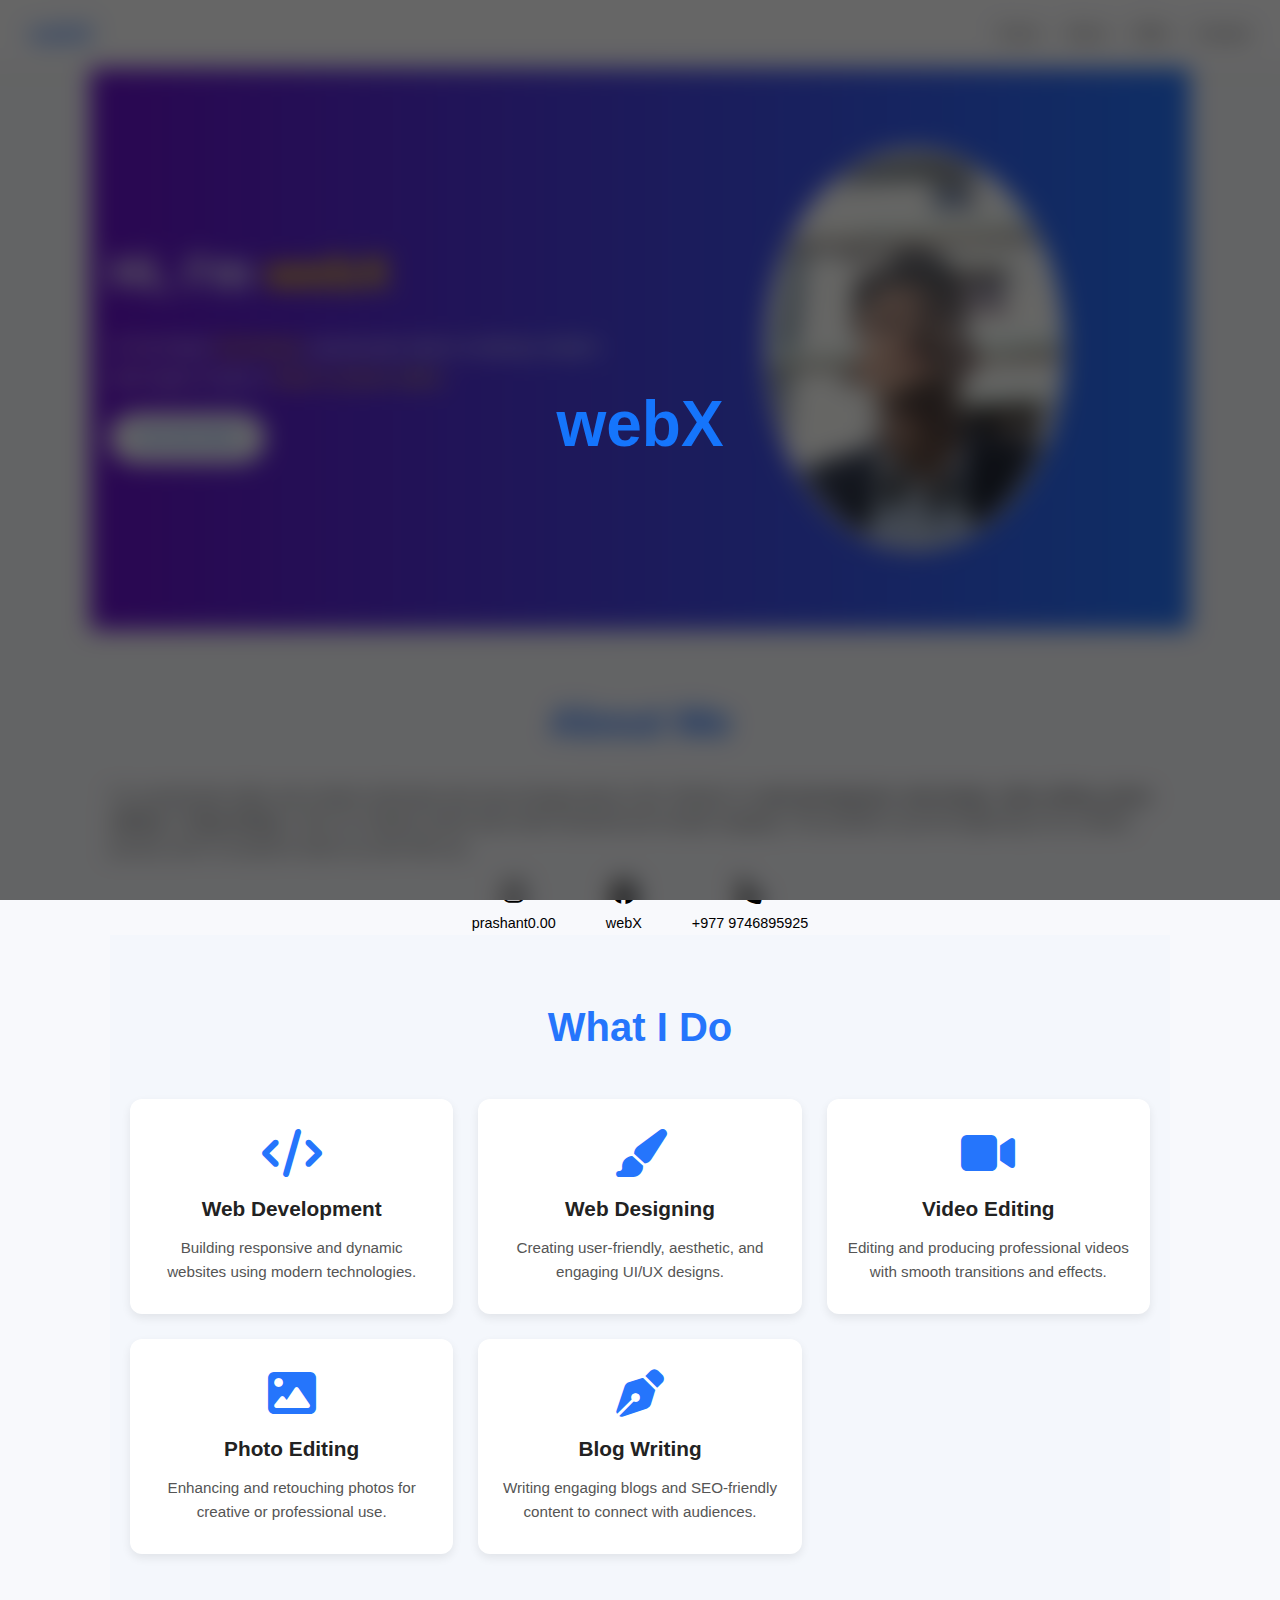
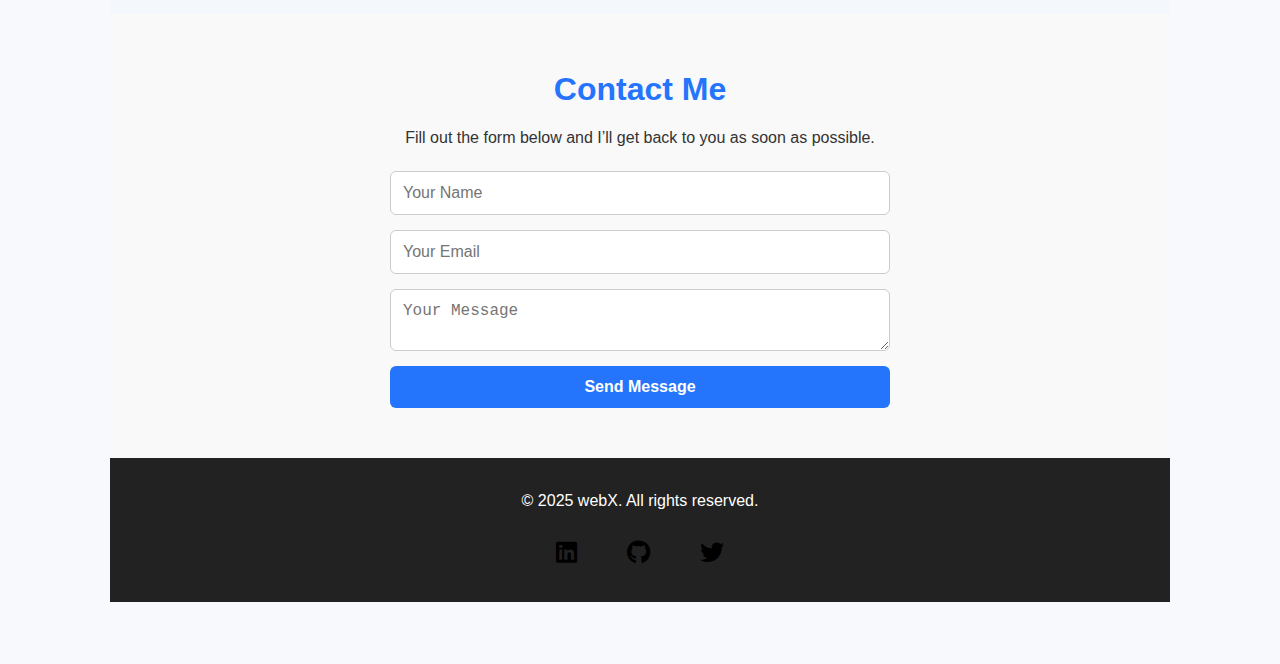
<file: index.html>
<!DOCTYPE html>
<html lang="en">
<head>
  <meta charset="UTF-8" />
  <meta name="viewport" content="width=device-width, initial-scale=1.0" />
  <title>My Portfolio</title>
  <link rel="stylesheet" href="style.css" />
  <link rel="stylesheet" href="https://cdnjs.cloudflare.com/ajax/libs/font-awesome/6.4.0/css/all.min.css">
<link rel="stylesheet" href="https://cdnjs.cloudflare.com/ajax/libs/font-awesome/6.5.1/css/all.min.css">
</head>
<body>
  
  <!-- Loader -->
  <div id="loader">
    <h1 class="loader-text">webX</h1>
    <p class="welcome-text">Welcome to my portfolio</p>
  </div>

  <!-- Main Content -->
  <div id="content" style="display: none;">
    <!-- Your portfolio site here -->
  </div>

  <script src="script.js"></script>
</body>
  <header>
    <nav class="navbar" aria-label="Main Navigation">
      <div class="logo">webX</div>
      <ul class="nav-links">
        <li><a href="#hero">Home</a></li>
        <li><a href="#about">About</a></li>
       <!--
        <li><a href="#projects">Projects</a></li>
        -->
        <li><a href="#skills">Skills</a></li>
        <li><a href="#contact">Contact</a></li>
      </ul>
    </nav>
  </header>

  <section id="hero">
    <div class="hero-content">
      <div class="hero-text">
        <h1>Hi, I'm <span>webX</span></h1>
        <p>A Full-Stack <span>Developer </span>passionate about creating modern web apps & also a<span> video & photo editor</span>.</p>
        <a href="#projects" class="btn">View My Work</a>
      </div>
      <div class="hero-image">
        <img src="img.jpg" alt="Profile picture of webX" />
      </div>
    </div>
  </section>

  

<!-- About Section -->
<section id="about">
  <h2>About Me</h2>
  <p>
    I’m a passionate editor and creative enthusiast who loves bringing ideas to life. 
    Whether it’s <b>web development</b>, <b>web design</b>, <b>video editing</b>, 
    <b>photo editing</b>, or <b>blog writing</b>, I focus on making content that’s 
    both functional and visually engaging. This portfolio is just the beginning of 
    my creative journey, and I’m excited to share my work with you.
  </p>

  
 <!-- Social links -->
<!-- Social links -->
<div class="social-links">
  <a href="https://www.instagram.com/prashant0.00" target="_blank" class="social-icon">
    <i class="fa-brands fa-instagram"></i>
    <span>prashant0.00</span>
  </a>
  <a href="https://www.facebook.com/share/16dB8HHhqW/" target="_blank" class="social-icon">
    <i class="fa-brands fa-facebook"></i>
    <span>webX</span>
  </a>
  <a href="tel:+977 9746895925" class="social-icon phone">
    <i class="fa-solid fa-phone"></i>
    <span>+977 9746895925</span>
  </a>
</div>
<!--skill/service-->
</div>  <section id="skills">
  <h2>What I Do</h2>
  <div class="skills-grid">
    <div class="skill-card">
      <i class="fas fa-code"></i>
      <h3>Web Development</h3>
      <p>Building responsive and dynamic websites using modern technologies.</p>
    </div>
    <div class="skill-card">
      <i class="fas fa-paint-brush"></i>
      <h3>Web Designing</h3>
      <p>Creating user-friendly, aesthetic, and engaging UI/UX designs.</p>
    </div>
    <div class="skill-card">
      <i class="fas fa-video"></i>
      <h3>Video Editing</h3>
      <p>Editing and producing professional videos with smooth transitions and effects.</p>
    </div>
    <div class="skill-card">
      <i class="fas fa-image"></i>
      <h3>Photo Editing</h3>
      <p>Enhancing and retouching photos for creative or professional use.</p>
    </div>
    <div class="skill-card">
      <i class="fas fa-pen-nib"></i>
      <h3>Blog Writing</h3>
      <p>Writing engaging blogs and SEO-friendly content to connect with audiences.</p>
    </div>
  </div>
</section>
<!--
  <section id="projects">
    <h2>Projects</h2>
    <div class="projects-grid">
      <div class="project-card">
        <img src="assets/project1.png" alt="Image of a sample project" />
        <h3>Project Title</h3>
        <p>Short description about the project.</p>
        <a href="#" target="_blank">View Project</a>
      </div>
      <div class="project-card">
        <img src="assets/project1.png" alt="Image of a another sample project" />
        <h3>Another Project</h3>
        <p>Another description for the project.</p>
        <a href="#" target="_blank">View Project</a>
      </div>
    </div>
  </section>
-->
<!--contact-->
<section id="contact">
  <h2>Contact Me</h2>
  <p>Fill out the form below and I’ll get back to you as soon as possible.</p>

  <form action="https://api.web3forms.com/submit" method="POST">
    <!-- Your real access key -->
    <input type="hidden" name="access_key" value="2708599b-3ac9-40b0-bc16-79ddf9a77419">

    <!-- Form fields -->
    <input type="text" name="name" placeholder="Your Name" required>
    <input type="email" name="email" placeholder="Your Email" required>
    <textarea name="message" placeholder="Your Message" required></textarea>

    <!-- Optional: redirect after submission -->
    <input type="hidden" name="redirect" value="thankyou.html">

    <button type="submit">Send Message</button>
  </form>
</section>  <footer>
    <p>© 2025 webX. All rights reserved.</p>
    <div class="social-links">
        <a href="#" aria-label="LinkedIn profile"><i class="fab fa-linkedin"></i></a>
        <a href="prashant-webX" aria-label="Github profile"><i class="fab fa-github"></i></a>
        <a href="#" aria-label="Twitter profile"><i class="fab fa-twitter"></i></a>
    </div>
  </footer>

  <script src="script.js"></script>
</body>
</html>
</file>
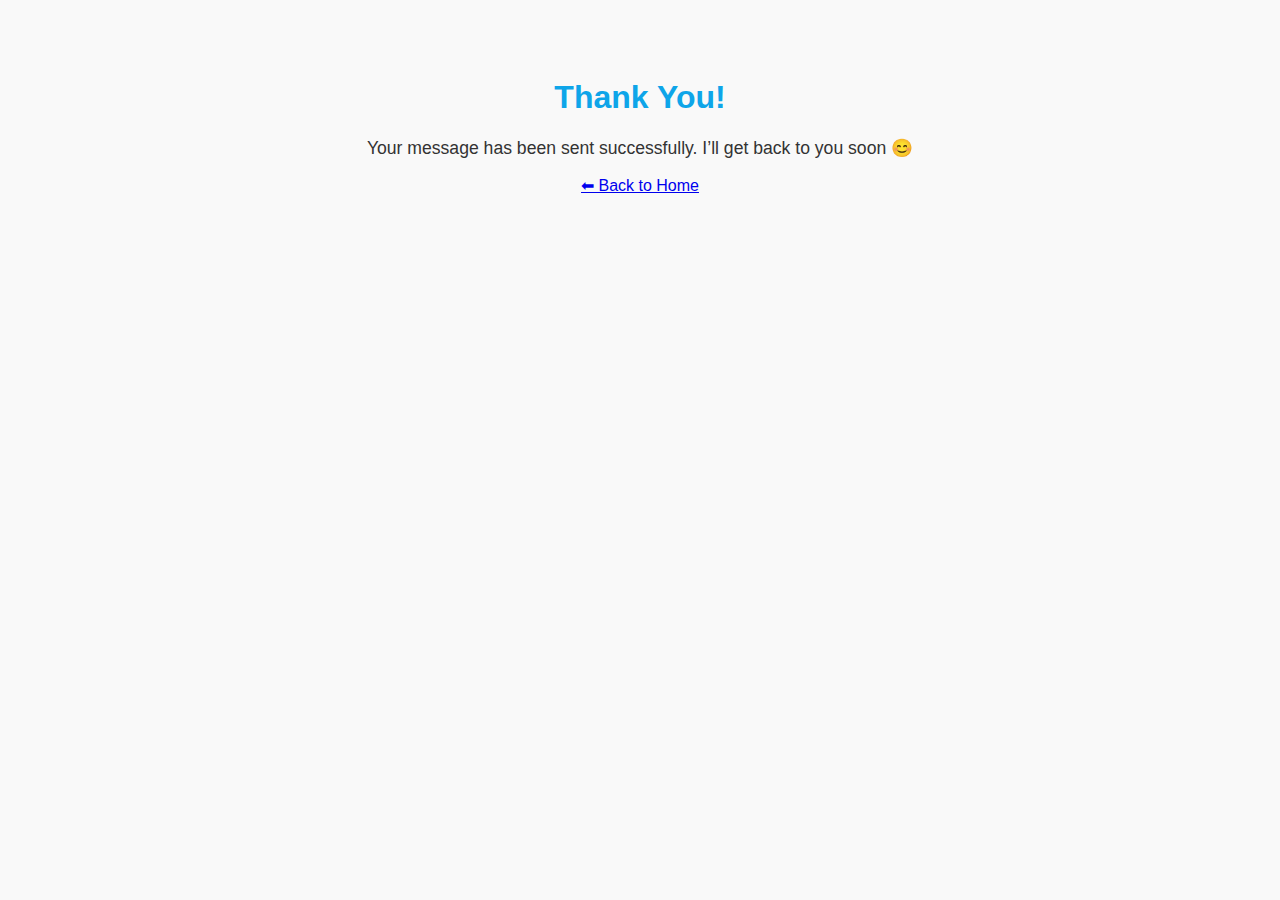
<file: thankyou.html>
<!DOCTYPE html>
<html lang="en">
<head>
  <meta charset="UTF-8">
  <meta name="viewport" content="width=device-width, initial-scale=1.0">
  <title>Thank You</title>
  <style>
    body {
      font-family: Arial, sans-serif;
      background: #f9f9f9;
      text-align: center;
      padding: 50px;
    }
    h1 {
      color: #0ea5e9;
    }
    p {
      color: #333;
      font-size: 1.1rem;
    }
  </style>
</head>
<body>
  <h1>Thank You!</h1>
  <p>Your message has been sent successfully. I’ll get back to you soon 😊</p>
  <a href="index.html">⬅ Back to Home</a>
</body>
</html>
</file>
<file: style.css>
* {
  margin: 0;
  padding: 0;
  box-sizing: border-box;
}
body {
  font-family: "Segoe UI", Tahoma, Geneva, Verdana, sans-serif;
  background: #f8f9fc;
  color: #333;
  line-height: 1.6;
}

/* Navbar */
header {
  position: sticky;
  top: 0;
  z-index: 1000;
}
.navbar {
  display: flex;
  justify-content: space-between;
  align-items: center;
  background: rgba(255, 255, 255, 0.8);
  backdrop-filter: blur(10px);
  padding: 15px 30px;
  box-shadow: 0 4px 6px rgba(0,0,0,0.05);
}
.navbar .logo {
  font-size: 1.5rem;
  font-weight: bold;
  color: #2575fc;
}
.nav-links {
  list-style: none;
  display: flex;
  gap: 25px;
}
.nav-links a {
  text-decoration: none;
  color: #333;
  font-weight: 500;
  transition: color 0.3s;
}
.nav-links a:hover {
  color: #2575fc;
}

/* Hero */
#hero {
  display: flex;
  justify-content: center;
  align-items: center;
  padding: 80px 20px;
  background: linear-gradient(to right, #6a11cb, #2575fc);
  color: white;
  text-align: center;
}
.hero-content {
  display: flex;
  flex-direction: row;
  gap: 40px;
  max-width: 1100px;
  align-items: center;
  text-align: left;
}
.hero-text {
  flex: 1;
}
.hero-text h1 {
  font-size: 3rem;
  margin-bottom: 20px;
}
.hero-text span {
  color: #ffd700;
}
.hero-text p {
  margin-bottom: 20px;
  font-size: 1.2rem;
}
.hero-image {
  flex: 1;
  display: flex;
  justify-content: center;
}
.hero-image img {
  width: 100%;
  max-width: 300px;
  border-radius: 50%;
  border: 5px solid white;
  box-shadow: 0 4px 10px rgba(0,0,0,0.2);
filter: blur(1px);
}



.btn {
  display: inline-block;
  padding: 12px 24px;
  background: white;
  color: #2575fc;
  font-weight: bold;
  border-radius: 50px;
  text-decoration: none;
  transition: background 0.3s, transform 0.2s, box-shadow 0.3s;
}
.btn:hover {
  background: #ffd700;
  transform: scale(1.05);
  box-shadow: 0 4px 8px rgba(0,0,0,0.1);
}

/* Sections */
section {
  padding: 60px 20px;
  max-width: 1100px;
  margin: auto;
}
h2 {
  text-align: center;
  margin-bottom: 30px;
  font-size: 2.5rem;
  color: #2575fc;
}

/* Skills Section */
#skills {
  padding: 60px 20px;
  background: #f4f7fc;
  text-align: center;
}
.skills-grid {
  display: grid;
  grid-template-columns: repeat(auto-fit, minmax(250px, 1fr));
  gap: 25px;
  margin-top: 40px;
}
.skill-card {
  background: white;
  padding: 30px 20px;
  border-radius: 12px;
  box-shadow: 0 4px 10px rgba(0,0,0,0.08);
  transition: transform 0.3s ease, box-shadow 0.3s ease;
}
.skill-card:hover {
  transform: translateY(-8px);
  box-shadow: 0 8px 20px rgba(0,0,0,0.15);
}
.skill-card i {
  font-size: 3rem;
  color: #2575fc;
  margin-bottom: 15px;
}
.skill-card h3 {
  margin-bottom: 10px;
  font-size: 1.3rem;
  color: #222;
}
.skill-card p {
  font-size: 0.95rem;
  color: #555;
}

/* Projects */
.projects-grid {
  display: grid;
  grid-template-columns: repeat(auto-fit, minmax(300px, 1fr));
  gap: 25px;
}
.project-card {
  background: white;
  border-radius: 10px;
  overflow: hidden;
  box-shadow: 0 4px 8px rgba(0,0,0,0.1);
  transition: transform 0.3s;
}
.project-card:hover {
  transform: translateY(-8px);
}
.project-card img {
  width: 100%;
  height: 200px;
  object-fit: cover;
  transition: transform 0.3s ease-in-out;
}
.project-card:hover img {
    transform: scale(1.05);
}
.project-card-content {
    padding: 15px;
}
.project-card h3 {
  margin-top: 0;
  margin-bottom: 5px;
}
.project-card p {
  margin: 0;
  font-size: 0.95rem;
  color: #555;
}
.project-card a {
  display: inline-block;
  margin-top: 15px;
  color: #2575fc;
  text-decoration: none;
  font-weight: bold;
  transition: color 0.3s;
}
.project-card a:hover {
    color: #1a5edb;
}

/* Contact */
form {
  display: flex;
  flex-direction: column;
  gap: 15px;
  max-width: 600px;
  margin: auto;
}
form input, form textarea {
  padding: 12px;
  border: 1px solid #ddd;
  border-radius: 8px;
  transition: border-color 0.3s;
}
form input:focus, form textarea:focus {
    border-color: #2575fc;
    outline: none;
}
form button {
  background: #2575fc;
  color: white;
  border: none;
  padding: 12px 24px;
  border-radius: 8px;
  cursor: pointer;
  font-size: 1rem;
  font-weight: bold;
  transition: background 0.3s, transform 0.2s;
}
form button:hover {
  background: #1a5edb;
  transform: translateY(-2px);
}

/* Footer */
footer {
  text-align: center;
  padding: 30px;
  background: #222;
  color: #fff;
}
.social-links {
    margin-top: 15px;
}
.social-links a {
    color: black;
    font-size: 1.5rem;
    margin: 0 10px;
    transition: color 0.3s;
}
.social-links a:hover {
    color: #2575fc;
}

/* Media Queries */
@media (max-width: 768px) {
  .navbar {
    flex-direction: column;
    padding: 15px;
  }
  .nav-links {
    margin-top: 15px;
  }
  .hero-content {
    flex-direction: column;
    text-align: center;
  }
  .hero-image {
    margin-top: 30px;
  }
  .hero-image img {
    max-width: 250px;
  }
}
/* Social Links */
.social-links {
  margin-top: 20px;
  display: flex;
  justify-content: center;
  gap: 30px;
  flex-wrap: wrap;
}

.social-icon {
  display: flex;
  flex-direction: column;
  align-items: center;
  text-decoration: none;
}

.social-icon img {
  width: 20px;   /* default size */
  height: 20px;
  filter: invert(0%); /* black */
  transition: transform 0.3s ease, opacity 0.3s ease;
}

.social-icon span {
  margin-top: 8px;
  font-size: 0.9rem;
  color: black;   /* label text in black */
  font-weight: 500;
}

/* Bigger phone icon */
.social-icon.phone img {
  width: 20px;
  height: 20px;
}

.social-icon:hover img {
  transform: scale(1.2);
  opacity: 0.7;
}
#contact {
  background: #f9f9f9;
  padding: 50px 20px;
  text-align: center;
}

#contact h2 {
  font-size: 2rem;
  margin-bottom: 10px;
  color: #2575fc;
}

#contact p {
  margin-bottom: 20px;
  color: #333;
}

#contact form {
  max-width: 500px;
  margin: auto;
  display: flex;
  flex-direction: column;
  gap: 15px;
}

#contact input, 
#contact textarea {
  padding: 12px;
  border: 1px solid #ccc;
  border-radius: 6px;
  font-size: 1rem;
  width: 100%;
}

#contact button {
  background: #2575fc;
  color: white;
  padding: 12px;
  border: none;
  border-radius: 6px;
  cursor: pointer;
  transition: background 0.3s ease;
}

#contact button:hover {
  background: #2575fc;
}
/* Loader Fullscreen with blur background */
#loader {
  position: fixed;
  top: 0;
  left: 0;
  width: 100vw;
  height: 100vh;
  display: flex;
  justify-content: center; /* center horizontally */
  align-items: center;     /* center vertically */
  flex-direction: column;  /* stack items vertically */
  z-index: 9999;

  /* Background with blur */
  background: rgba(0, 0, 0, 0.6);
  backdrop-filter: blur(12px);
}

/* Loader box (optional if you want a card effect) */
.loader-box {
  text-align: center;
}

/* Animated webX */
.loader-text {
  font-size: 4rem;
  font-weight: bold;
  font-family: 'Poppins', sans-serif;
  color: #1575fc;
  animation: pulse 1.5s infinite alternate;
  margin: 0; /* reset spacing */
}

/* Welcome text with popup animation */
.welcome-text {
  font-size: 1.4rem;
  margin-top: 15px;
  color: salmon;
  opacity: 0;
  animation: popup 1s ease forwards;
  animation-delay: 1s; /* appears after "webX" */
}

/* Animations */
@keyframes pulse {
  0%   { transform: scale(1); opacity: 0.6; }
  100% { transform: scale(1.2); opacity: 1; }
}

@keyframes popup {
  0%   { transform: scale(0.5); opacity: 0; }
  60%  { transform: scale(1.2); opacity: 1; }
  100% { transform: scale(1); opacity: 1; }
}
/* Fade-out loader */
.fade-out {
  animation: fadeOut 1s ease forwards;
}

@keyframes fadeOut {
  from { opacity: 1; }
  to   { opacity: 0; visibility: hidden; }
}

/* Fade-in content */
.fade-in {
  animation: fadeIn 1s ease forwards;
}

@keyframes fadeIn {
  from { opacity: 0; }
  to   { opacity: 1; }
}
/* Fade-out loader */
.fade-out {
  animation: fadeOut 1s ease forwards;
}

@keyframes fadeOut {
  from { opacity: 1; }
  to   { opacity: 0; visibility: hidden; }
}

/* Fade-in content */
.fade-in {
  animation: fadeIn 1s ease forwards;
}

@keyframes fadeIn {
  from { opacity: 0; }
  to   { opacity: 1; }
}
</file>
